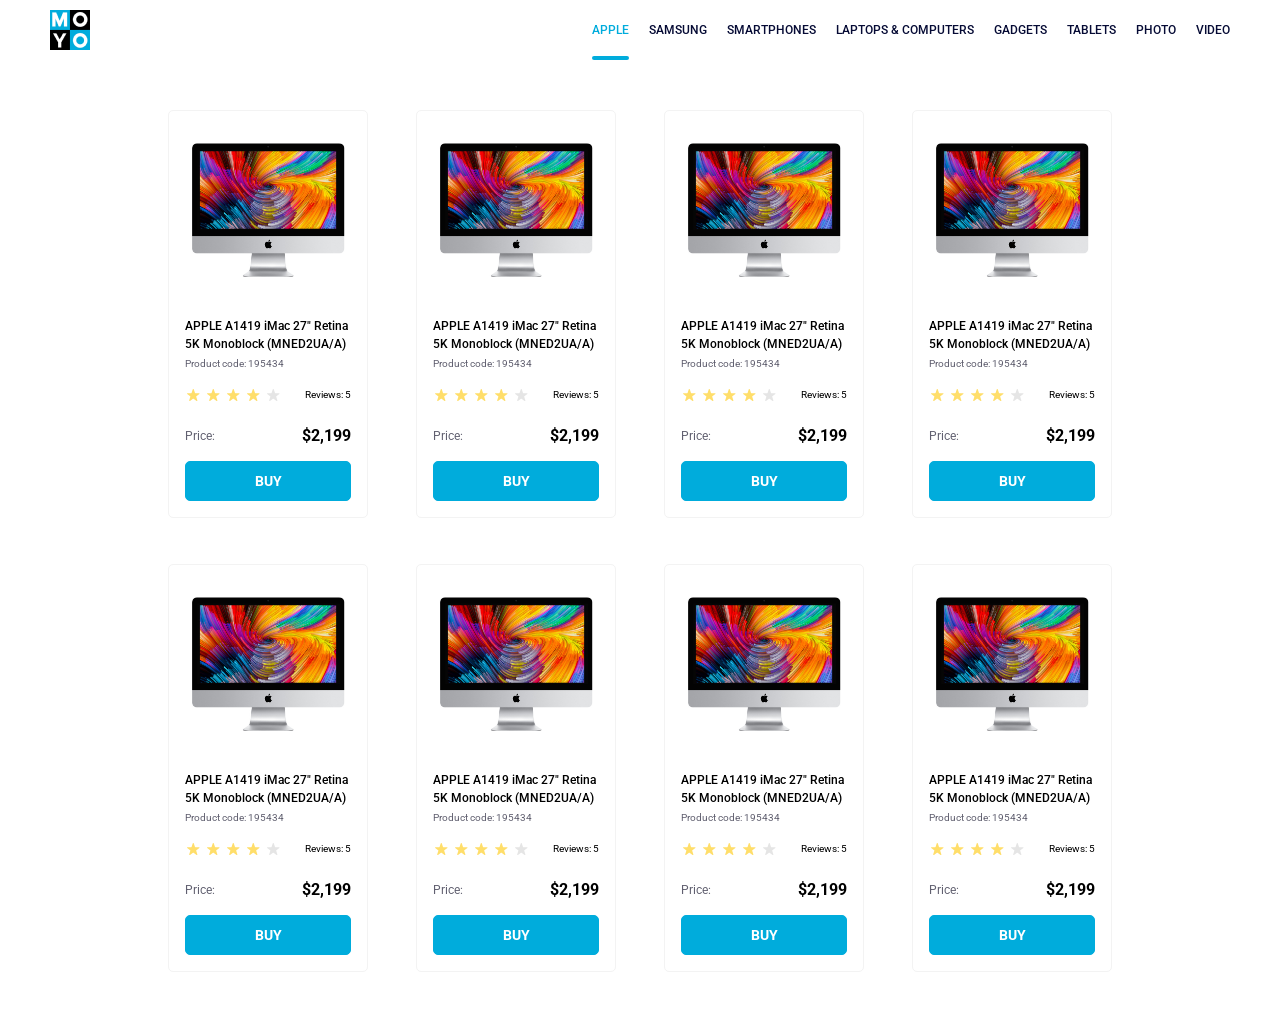
<file: index.html>
<!DOCTYPE html><html lang=en><meta charset=UTF-8><meta name=viewport content="width=device-width, initial-scale=1.0"><title>Catalog</title><link rel=preconnect href=https://fonts.gstatic.com><link href="https://fonts.googleapis.com/css2?family=Roboto:wght@400;500;700&amp;display=swap" rel=stylesheet><link rel=stylesheet href=layout_catalog.4b46503a.css><body>
    <header class=header>
      <a href=# class=header__logo>
        <img class=header__logo-img src=logo.d777a287.png alt="Moyo logo">
      </a>

      <nav class=nav>
        <ul class=nav__list>
          <li class=nav__item>
            <a href=# class="is-active nav__link nav__link--active">
              Apple
            </a>
          </li>

          <li class=nav__item>
            <a href=# class=nav__link>
              Samsung
            </a>
          </li>

          <li class=nav__item>
            <a href=# class=nav__link>
              Smartphones
            </a>
          </li>

          <li class=nav__item>
            <a href=# class=nav__link data-qa=nav-hover>
              Laptops &amp; computers
            </a>
          </li>

          <li class=nav__item>
            <a href=# class=nav__link>
              Gadgets
            </a>
          </li>

          <li class=nav__item>
            <a href=# class=nav__link>
              Tablets
            </a>
          </li>

          <li class=nav__item>
            <a href=# class=nav__link>
              Photo
            </a>
          </li>

          <li class=nav__item>
            <a href=# class=nav__link>
              Video
            </a>
          </li>
        </ul>
      </nav>
    </header>

    <main class=catalog>
      <article class=card data-qa=card>
        <img src=imac.202c52ff.jpeg alt="Apple iMac" class=card__image>
        <h2 class=card__title>
          APPLE A1419 iMac 27" Retina 5K Monoblock (MNED2UA/A)
        </h2>
        <p class=card__code>Product code: 195434</p>
        <div class=card__rating>
          <div class="stars stars--4">
            <div class=stars__star></div>
            <div class=stars__star></div>
            <div class=stars__star></div>
            <div class=stars__star></div>
            <div class=stars__star></div>
          </div>

          <div class=card__reviews>Reviews: 5</div>
        </div>

        <div class=card__price>
          <span class=card__price-label>Price:</span>

          <span class=card__price-value>$2,199</span>
        </div>
        <a href=# class=card__button data-qa=card-hover>
          Buy
        </a>
      </article>
      <article class=card>
        <img src=imac.202c52ff.jpeg alt="Apple iMac" class=card__image>
        <h2 class=card__title>
          APPLE A1419 iMac 27" Retina 5K Monoblock (MNED2UA/A)
        </h2>
        <p class=card__code>Product code: 195434</p>
        <div class=card__rating>
          <div class="stars stars--4">
            <div class=stars__star></div>
            <div class=stars__star></div>
            <div class=stars__star></div>
            <div class=stars__star></div>
            <div class=stars__star></div>
          </div>

          <div class=card__reviews>Reviews: 5</div>
        </div>

        <div class=card__price>
          <span class=card__price-label>Price:</span>

          <span class=card__price-value>$2,199</span>
        </div>
        <a href=# class=card__button>
          Buy
        </a>
      </article>
      <article class=card>
        <img src=imac.202c52ff.jpeg alt="Apple iMac" class=card__image>
        <h2 class=card__title>
          APPLE A1419 iMac 27" Retina 5K Monoblock (MNED2UA/A)
        </h2>
        <p class=card__code>Product code: 195434</p>
        <div class=card__rating>
          <div class="stars stars--4">
            <div class=stars__star></div>
            <div class=stars__star></div>
            <div class=stars__star></div>
            <div class=stars__star></div>
            <div class=stars__star></div>
          </div>

          <div class=card__reviews>Reviews: 5</div>
        </div>

        <div class=card__price>
          <span class=card__price-label>Price:</span>

          <span class=card__price-value>$2,199</span>
        </div>
        <a href=# class=card__button>
          Buy
        </a>
      </article>
      <article class=card>
        <img src=imac.202c52ff.jpeg alt="Apple iMac" class=card__image>
        <h2 class=card__title>
          APPLE A1419 iMac 27" Retina 5K Monoblock (MNED2UA/A)
        </h2>
        <p class=card__code>Product code: 195434</p>
        <div class=card__rating>
          <div class="stars stars--4">
            <div class=stars__star></div>
            <div class=stars__star></div>
            <div class=stars__star></div>
            <div class=stars__star></div>
            <div class=stars__star></div>
          </div>

          <div class=card__reviews>Reviews: 5</div>
        </div>

        <div class=card__price>
          <span class=card__price-label>Price:</span>

          <span class=card__price-value>$2,199</span>
        </div>
        <a href=# class=card__button>
          Buy
        </a>
      </article>
      <article class=card>
        <img src=imac.202c52ff.jpeg alt="Apple iMac" class=card__image>
        <h2 class=card__title>
          APPLE A1419 iMac 27" Retina 5K Monoblock (MNED2UA/A)
        </h2>
        <p class=card__code>Product code: 195434</p>
        <div class=card__rating>
          <div class="stars stars--4">
            <div class=stars__star></div>
            <div class=stars__star></div>
            <div class=stars__star></div>
            <div class=stars__star></div>
            <div class=stars__star></div>
          </div>

          <div class=card__reviews>Reviews: 5</div>
        </div>

        <div class=card__price>
          <span class=card__price-label>Price:</span>

          <span class=card__price-value>$2,199</span>
        </div>
        <a href=# class=card__button>
          Buy
        </a>
      </article>
      <article class=card>
        <img src=imac.202c52ff.jpeg alt="Apple iMac" class=card__image>
        <h2 class=card__title>
          APPLE A1419 iMac 27" Retina 5K Monoblock (MNED2UA/A)
        </h2>
        <p class=card__code>Product code: 195434</p>
        <div class=card__rating>
          <div class="stars stars--4">
            <div class=stars__star></div>
            <div class=stars__star></div>
            <div class=stars__star></div>
            <div class=stars__star></div>
            <div class=stars__star></div>
          </div>

          <div class=card__reviews>Reviews: 5</div>
        </div>

        <div class=card__price>
          <span class=card__price-label>Price:</span>

          <span class=card__price-value>$2,199</span>
        </div>
        <a href=# class=card__button>
          Buy
        </a>
      </article>
      <article class=card>
        <img src=imac.202c52ff.jpeg alt="Apple iMac" class=card__image>
        <h2 class=card__title>
          APPLE A1419 iMac 27" Retina 5K Monoblock (MNED2UA/A)
        </h2>
        <p class=card__code>Product code: 195434</p>
        <div class=card__rating>
          <div class="stars stars--4">
            <div class=stars__star></div>
            <div class=stars__star></div>
            <div class=stars__star></div>
            <div class=stars__star></div>
            <div class=stars__star></div>
          </div>

          <div class=card__reviews>Reviews: 5</div>
        </div>

        <div class=card__price>
          <span class=card__price-label>Price:</span>

          <span class=card__price-value>$2,199</span>
        </div>
        <a href=# class=card__button>
          Buy
        </a>
      </article>
      <article class=card>
        <img src=imac.202c52ff.jpeg alt="Apple iMac" class=card__image>
        <h2 class=card__title>
          APPLE A1419 iMac 27" Retina 5K Monoblock (MNED2UA/A)
        </h2>
        <p class=card__code>Product code: 195434</p>
        <div class=card__rating>
          <div class="stars stars--4">
            <div class=stars__star></div>
            <div class=stars__star></div>
            <div class=stars__star></div>
            <div class=stars__star></div>
            <div class=stars__star></div>
          </div>

          <div class=card__reviews>Reviews: 5</div>
        </div>

        <div class=card__price>
          <span class=card__price-label>Price:</span>

          <span class=card__price-value>$2,199</span>
        </div>
        <a href=# class=card__button>
          Buy
        </a>
      </article>
    </main>
</file>
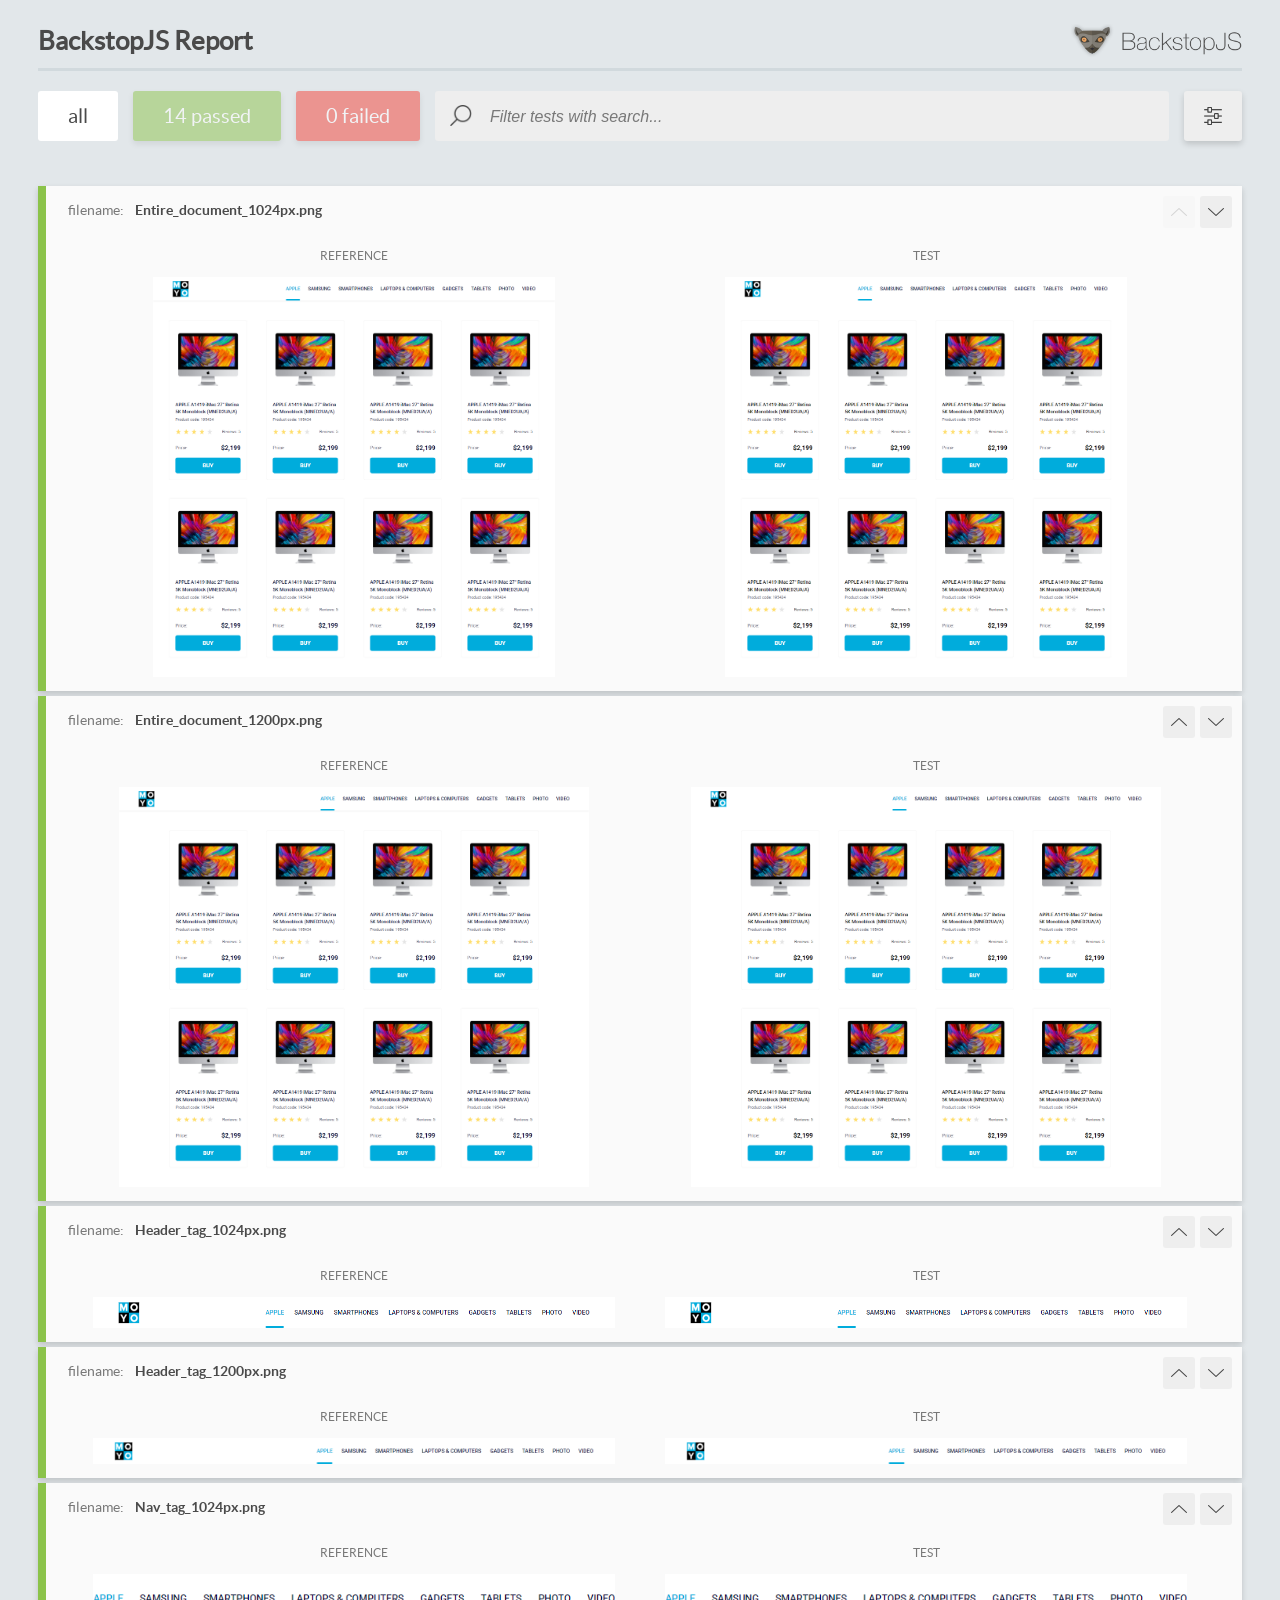
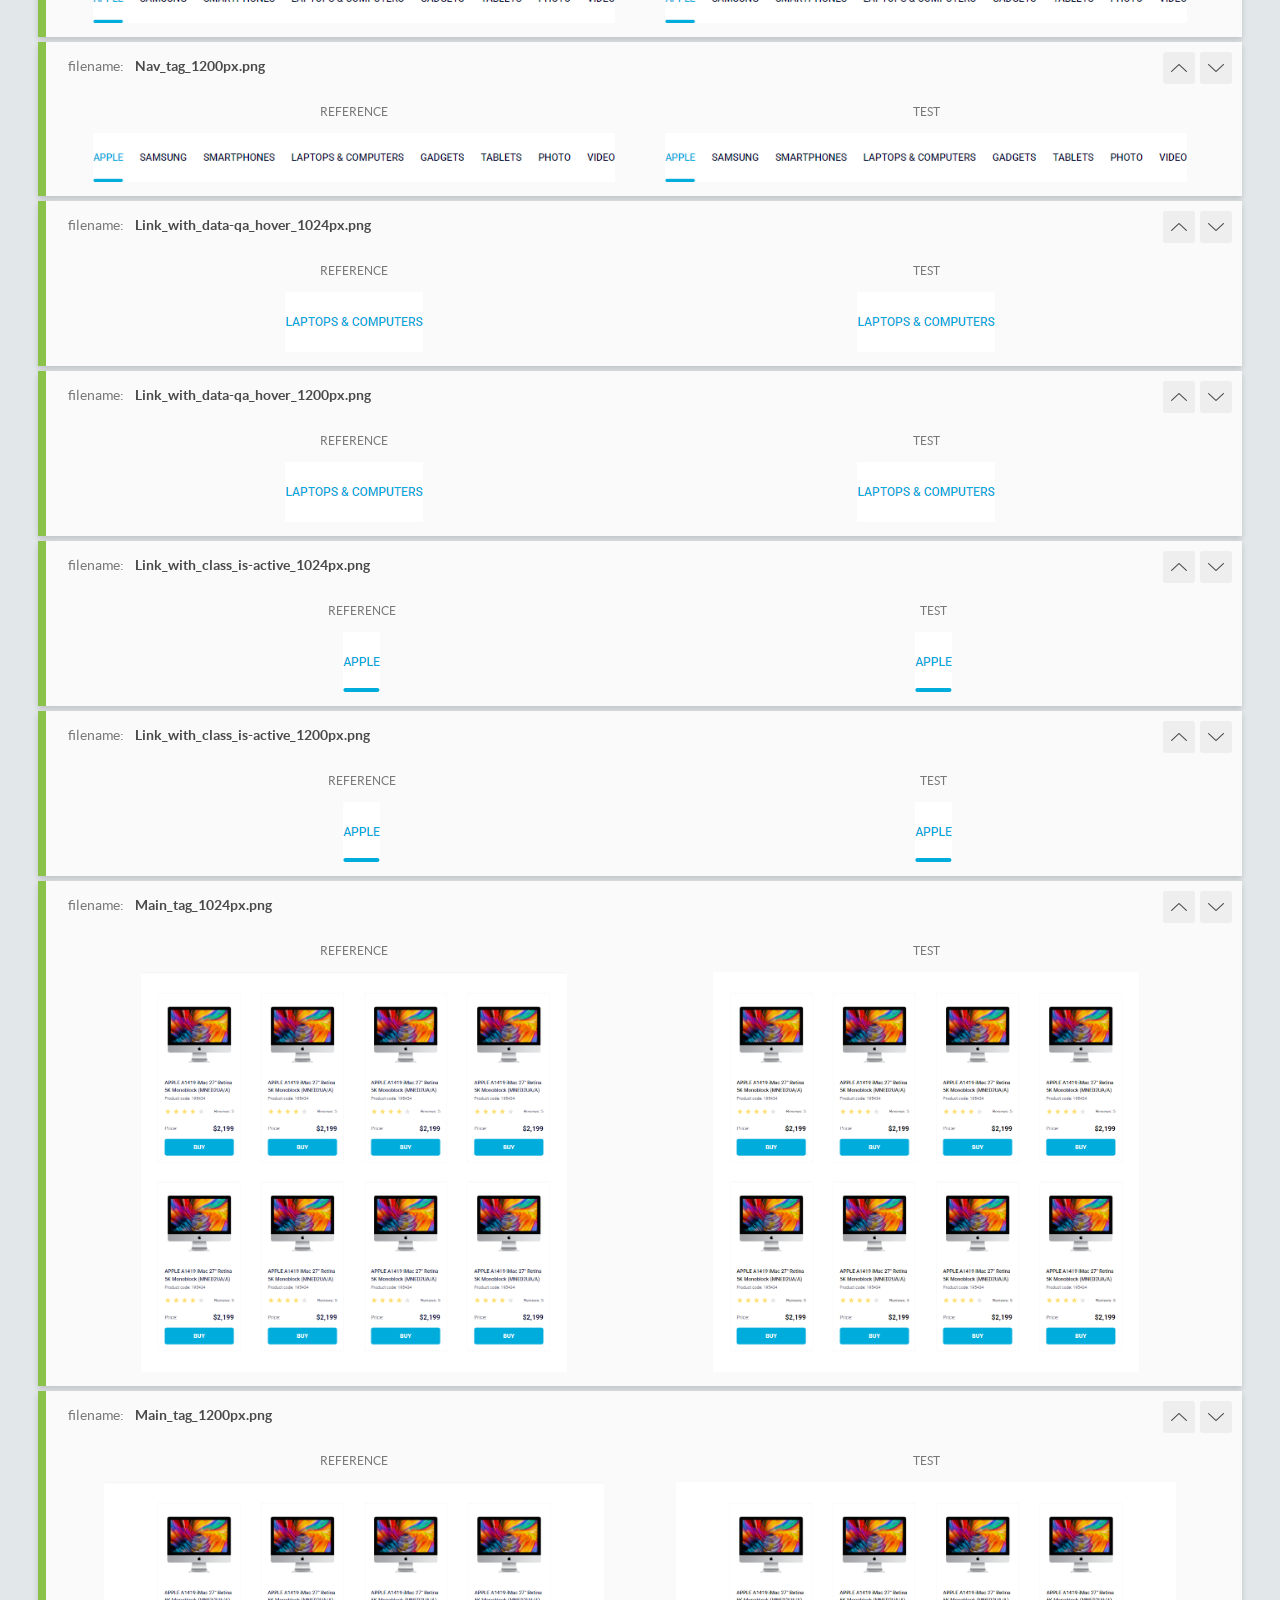
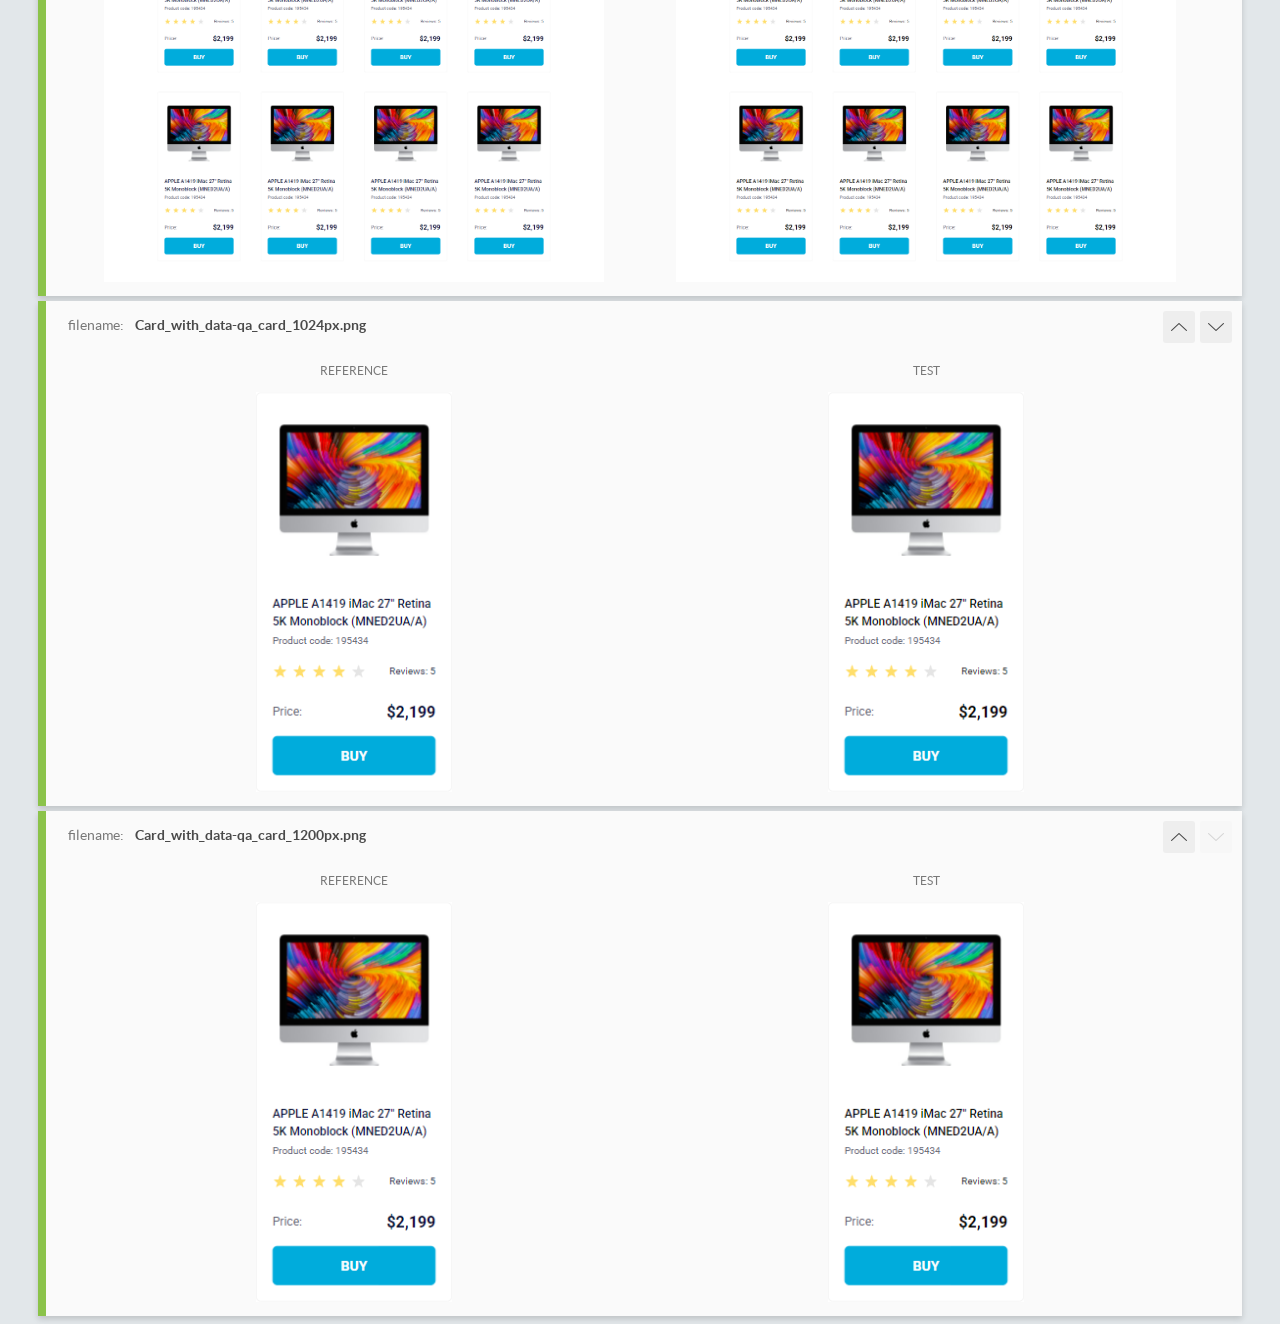
<file: report/html_report/index.html>
<!DOCTYPE html>
<html>
  <head>
    <meta charset="utf-8">
    <!-- Disable Cache -->
    <meta http-equiv="Cache-Control" content="no-cache, no-store, must-revalidate">
    <meta http-equiv="Pragma" content="no-cache">
    <meta http-equiv="Expires" content="0">

    <title>BackstopJS Report</title>

    <style>
      @font-face {
          font-family: 'latoregular';
          src: url('./assets/fonts/lato-regular-webfont.woff2') format('woff2'),
              url('./assets/fonts/lato-regular-webfont.woff') format('woff');
          font-weight: 400;
          font-style: normal;
      }
      @font-face {
          font-family: 'latobold';
          src: url('./assets/fonts/lato-bold-webfont.woff2') format('woff2'),
              url('./assets/fonts/lato-bold-webfont.woff') format('woff');
          font-weight: 700;
          font-style: normal;
      }

      .ReactModal__Body--open {
          overflow: hidden;
      }
      .ReactModal__Body--open .header {
        display: none;
      }

    </style>
  </head>
  <body style="background-color: #E2E7EA">
    <div id="root">

    </div>
    <script>
      function report (report) { // eslint-disable-line no-unused-vars
        window.tests = report;
      }
    </script>
    <script src="config.js"></script>
    <script src="index_bundle.js"></script>
  </body>
</html>
</file>
